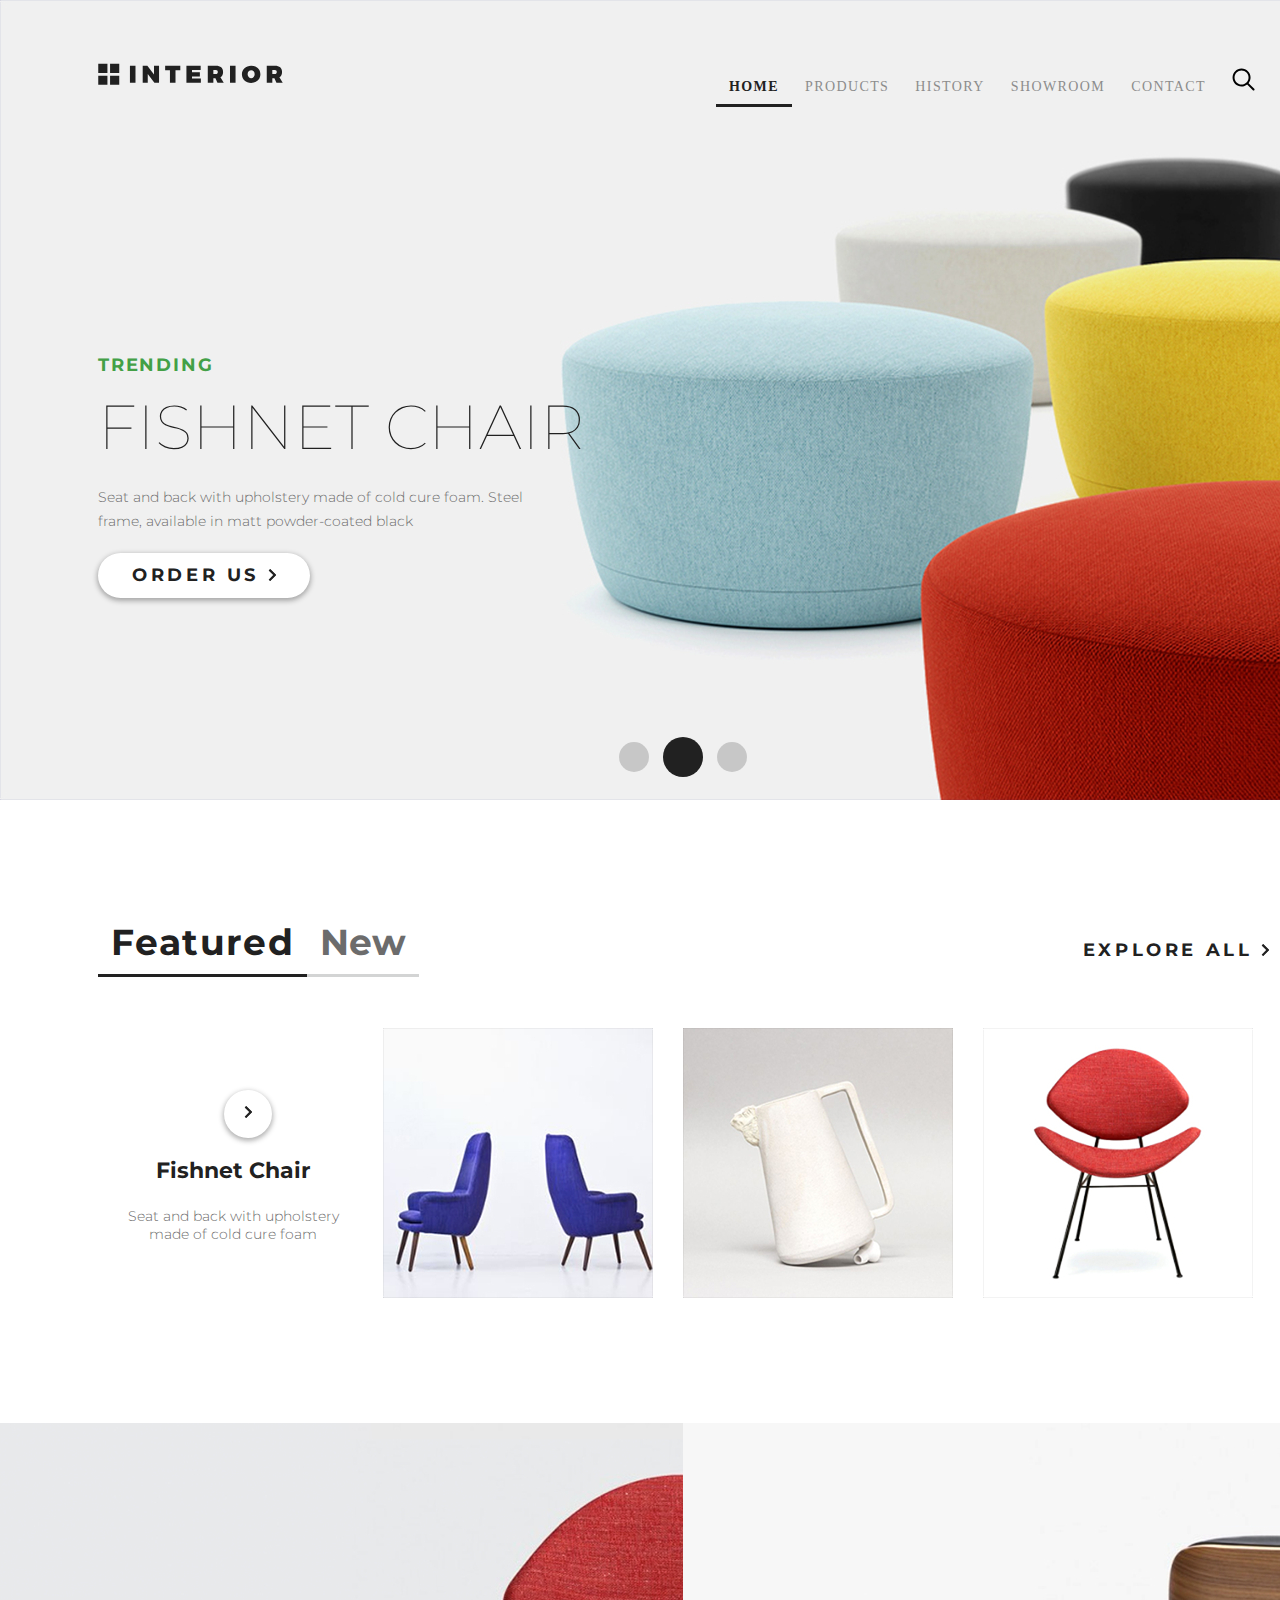
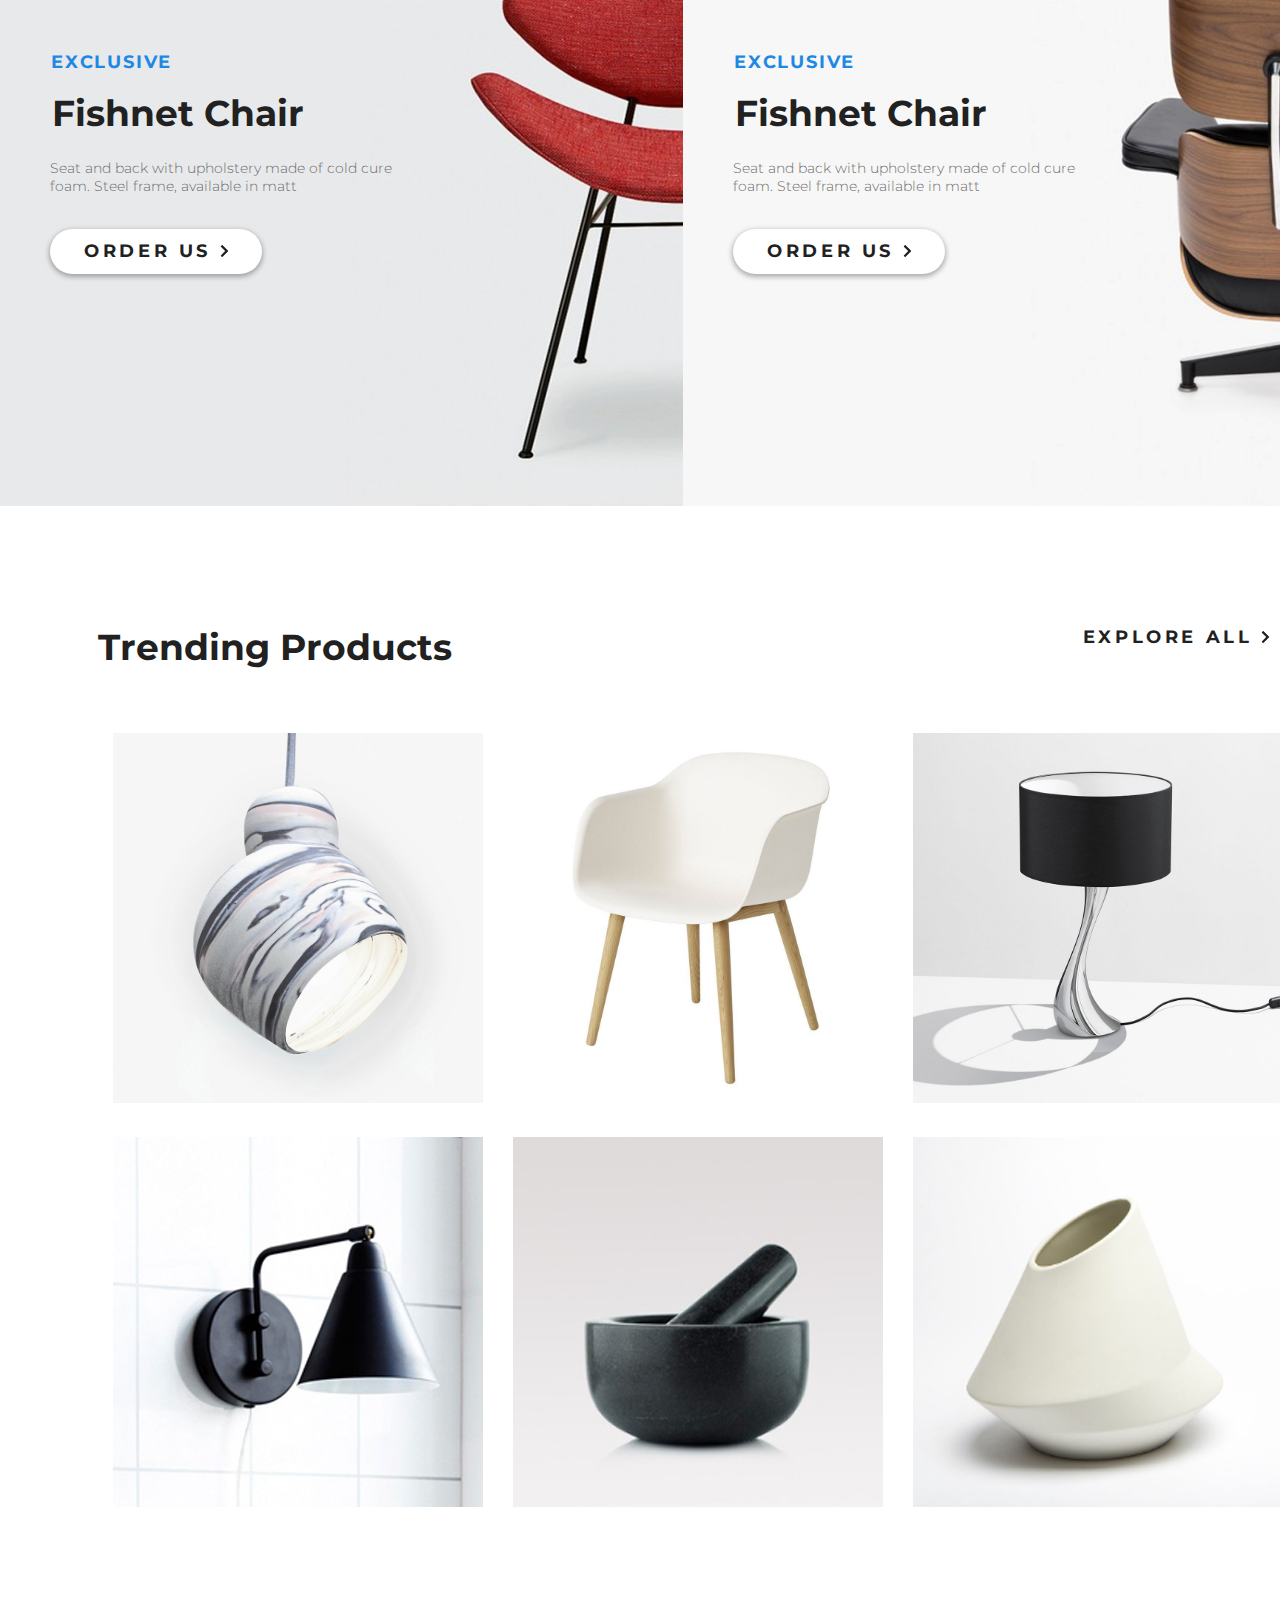
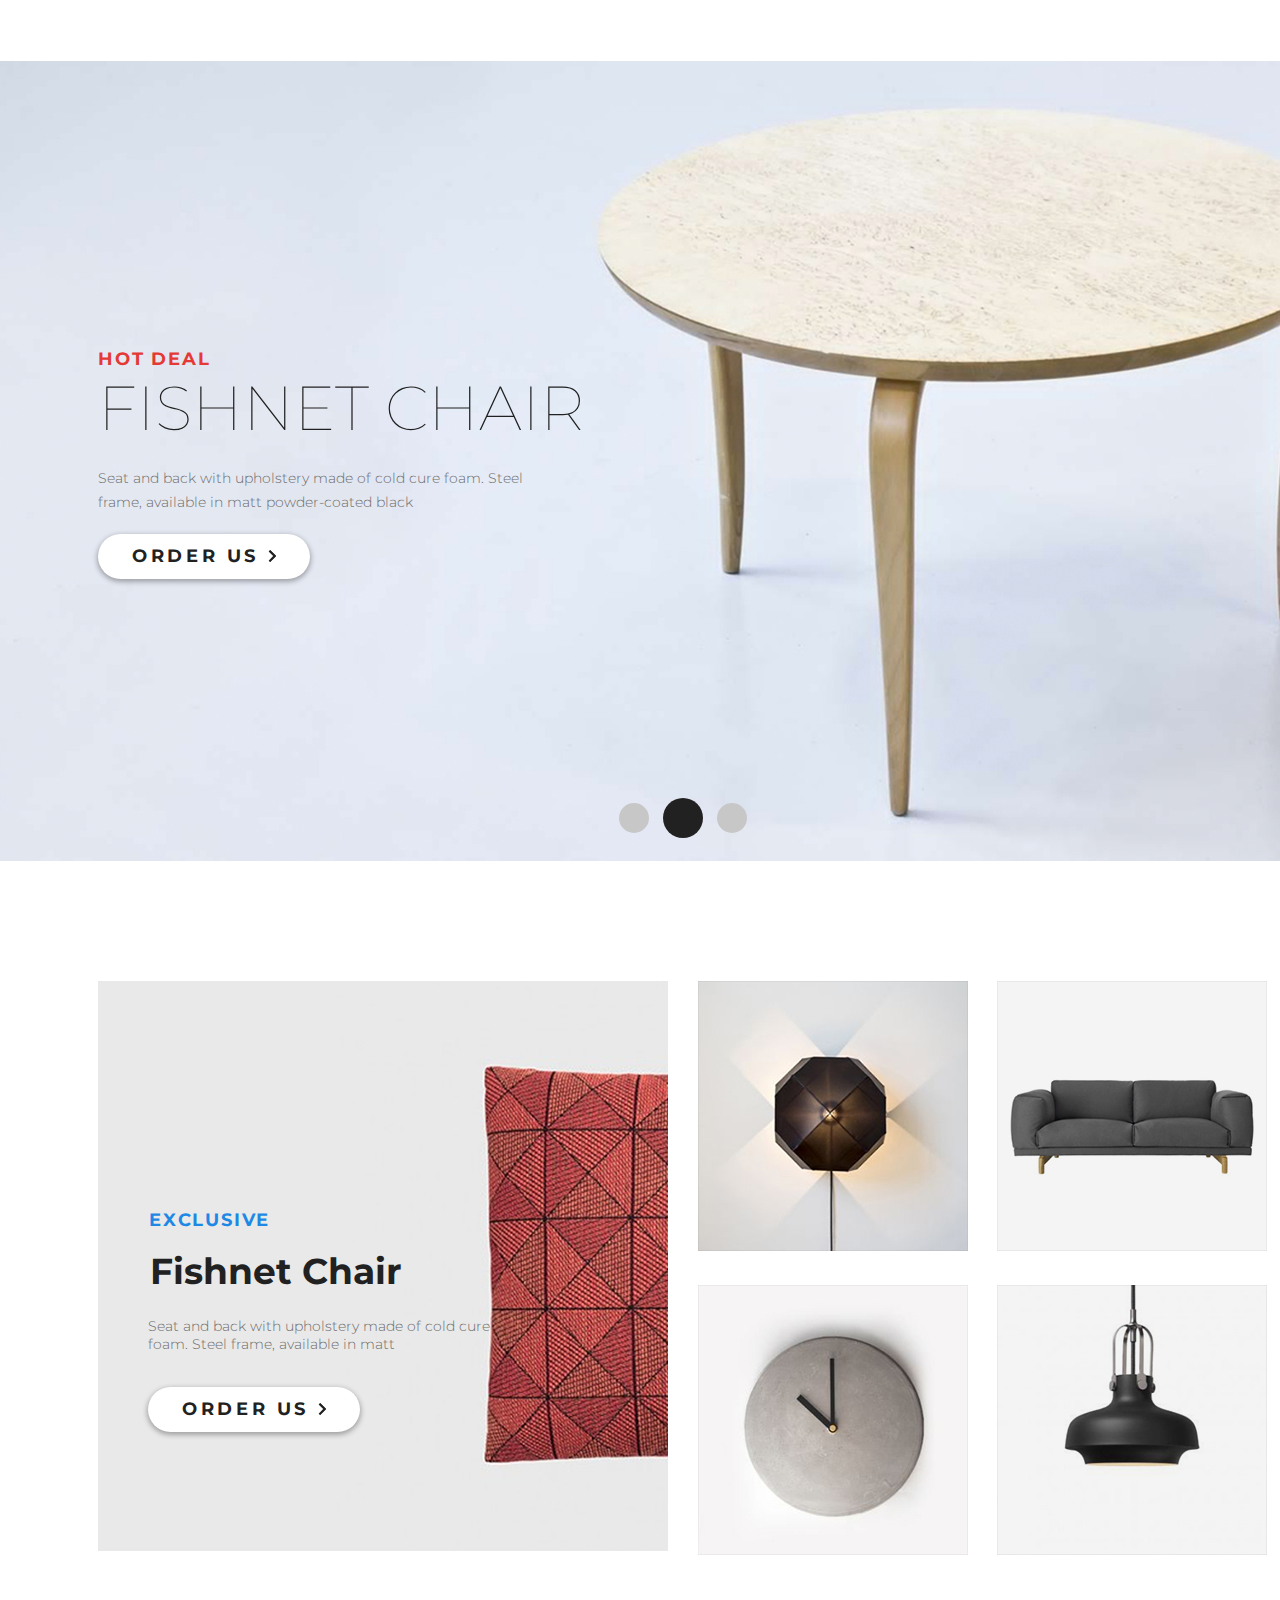
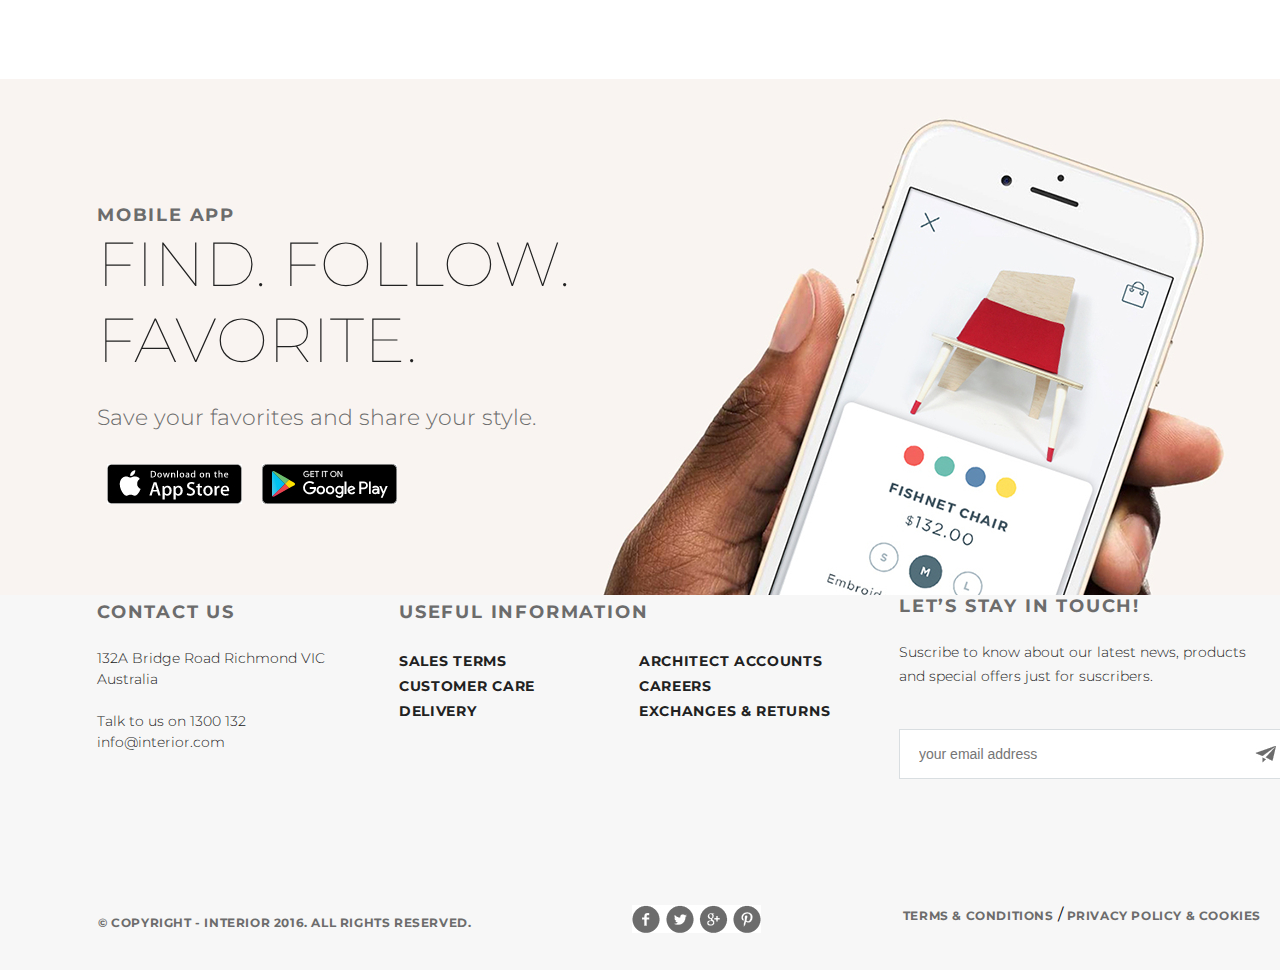
<file: Макет/Макет/index.html>
<!DOCTYPE html>
<html lang="en">

<head>
    <meta charset="UTF-8">
    <title>Главная</title>
    <link href="https://fonts.googleapis.com/css2?family=Montserrat:wght@100;300;400;700&display=swap" rel="stylesheet">
    <link rel="stylesheet" href="style.css"> </head>

<body>
    <div class="container">
        <div class="slider1 padding-site">
            <div class="header clearfix">
                <a href="#"><img src="img/logo.svg" alt="logo"></a>
                <ul class="menu clearfix">
                    <li class="menu-list"><a href="#" class="menu-link menu-link-activ">HOME</a></li>
                    <li class="menu-list"><a href="products.html" class="menu-link">PRODUCTS</a></li>
                    <li class="menu-list"><a href="#" class="menu-link">HISTORY</a></li>
                    <li class="menu-list"><a href="#" class="menu-link">SHOWROOM</a></li>
                    <li class="menu-list"><a href="#" class="menu-link">CONTACT</a></li>
                    <li class="menu-list">
                        <a href="#" class="menu-link"><img src="img/search.svg" alt="search"></a>
                    </li>
                </ul>
            </div>
            <div class="slider1-text">
                <p class="slider1-trending">TRENDING</p>
                <h2 class="slider1-h2">Fishnet Chair</h2>
                <p class="slider1-content">Seat and back with upholstery made of cold cure foam. Steel frame, available in matt powder-coated black</p> <a href="#" class="button">Order Us <img src="img/arrow.svg" alt=""></a> </div>
            <div class="paginaton">
                <a href="#" class="circle"></a>
                <a href="#" class="circle circle-activ"></a>
                <a href="#" class="circle"></a>
            </div>
        </div>
        <div class="back clearfix">
            <ul class="menu-back padding-site">
                <li class="menu-back-list"><a href="#" class="menu-back-link menu-back-link-activ">Featured</a></li>
                <li class="menu-back-list"><a href="#" class="menu-back-link">New</a></li>
            </ul>
            <ul class="menu-back1">
                <li class="menu-back1-list"><a href="#" class="menu-back1-link">explore all <img src="img/arrow.svg" alt=""></a></li>
            </ul>
        </div>
        <ul class="back-link-list padding-site">
            <li>
                <a href="#" class="button1"><img src="img/arrow.svg" alt=""></a>
                <h2 class="Fishnet-Chair">Fishnet Chair</h2>
                <p class="back-link-text">Seat and back with upholstery made of cold cure foam</p>
            </li>
            <li>
                <a href="#"><img src="img/product/product-2.jpg" alt="product2"></a>
            </li>
            <li>
                <a href="#"><img src="img/product/product-3.jpg" alt="product3"></a>
            </li>
            <li>
                <a href="#"><img src="img/product/product-4.jpg" alt="produc42"></a>
            </li>
        </ul>
        <div class="promo clearfix">
            <div class="promo1">
                <p class="promo1-exclusive">exclusive</p>
                <h2 class="promo-Fishnet-Chair">Fishnet Chair</h2>
                <p class="promo-content">Seat and back with upholstery made of cold cure foam. Steel frame, available in matt</p> <a href="#" class="promo-button">Order Us <img src="img/arrow.svg" alt=""></a> </div>
            <div class="promo2">
                <p class="promo1-exclusive">exclusive</p>
                <h2 class="promo-Fishnet-Chair">Fishnet Chair</h2>
                <p class="promo-content">Seat and back with upholstery made of cold cure foam. Steel frame, available in matt</p> <a href="#" class="promo-button">Order Us <img src="img/arrow.svg" alt=""></a> </div>
        </div>
        <div class="menu-Trending-Products"> <a href="#" class="Trending-Products-text">Trending Products</a> <a href="#" class="menu-back1-link">explore all <img src="img/arrow.svg" alt=""></a> </div>
        <div class="Trending-Products clearfix">
            <div class="Trending-Products-block">
                <a href="#"><img src="img/product/trending_product/product1.jpg" alt="product1"></a>
            </div>
            <div class="Trending-Products-block">
                <a href="#"><img src="img/product/trending_product/product2.jpg" alt="product2"></a>
            </div>
            <div class="Trending-Products-block">
                <a href="#"><img src="img/product/trending_product/product3.jpg" alt="product3"></a>
            </div>
            <div class="Trending-Products-block">
                <a href="#"><img src="img/product/trending_product/product4.jpg" alt="product4"></a>
            </div>
            <div class="Trending-Products-block">
                <a href="#"><img src="img/product/trending_product/product5.jpg" alt="product5"></a>
            </div>
            <div class="Trending-Products-block">
                <a href="#"><img src="img/product/trending_product/product6.jpg" alt="product6"></a>
            </div>
        </div>
        <div class="slider2 padding-site">
            <div class="slider2-text">
                <p class="slider2-Hot-deal">Hot deal</p>
                <h2 class="slider1-h2">Fishnet Chair</h2>
                <p class="slider1-content">Seat and back with upholstery made of cold cure foam. Steel frame, available in matt powder-coated black</p> <a href="#" class="button">Order Us <img src="img/arrow.svg" alt=""></a> </div>
            <div class="paginaton-slider2">
                <a href="#" class="circle"></a>
                <a href="#" class="circle circle-activ"></a>
                <a href="#" class="circle"></a>
            </div>
        </div>
        <div class="promo-link-block padding-site clearfix">
            <div class="promo-link clearfix">
                <p class="promo1-exclusive">exclusive</p>
                <h2 class="promo-Fishnet-Chair">Fishnet Chair</h2>
                <p class="promo-content">Seat and back with upholstery made of cold cure foam. Steel frame, available in matt</p> <a href="#" class="promo-button">Order Us <img src="img/arrow.svg" alt=""></a> </div>
            <ul class="promo-link1-list">
                <li class="promo-link1">
                    <a href="#"><img src="img/product/promo-link1.jpg" alt=""></a>
                </li>
                <li class="promo-link2">
                    <a href="#"><img src="img/product/promo-link2.jpg" alt=""></a>
                </li>
                <li class="promo-link3">
                    <a href="#"><img src="img/product/promo-link3.jpg" alt=""></a>
                </li>
                <li class="promo-link4">
                    <a href="#"><img src="img/product/promo-link4.jpg" alt=""></a>
                </li>
            </ul>
            
        </div>
        <div class="slider3">
            <div class="slider3-text padding-site">
                <p class="slider3-mobileapp">mobile app</p>
                <h2 class="slider3-h2">Find. Follow. Favorite.</h2>
                <p class="slider3-content">Save your favorites and share your style.</p>
                <ul class="slider3-link">
                    <li>
                        <a href="#" class="slider3-link-list"><img src="img/app-store.jpg" alt=""></a>
                    </li>
                    <li>
                        <a href="#" class="slider3-link-list"><img src="img/google-play.jpg" alt=""></a>
                    </li>
                </ul>
            </div>
        </div>
        <div class="clr"></div>
    </div>
        <div class="footer">
            <div class="Contact-Us clearfix">
                <h2 class="UsefulInformation-h2"><a href="#">Contact Us</a></h2>
               <p class="Contact-content">132A Bridge Road Richmond VIC 
Australia
<br><br>Talk to us on 1300 132
info@interior.com</p>
            </div>
            <div class="Useful-Information clearfix">
               <h2 class="UsefulInformation-h2"><a href="#">Useful Information</a></h2> 
               <ul class="UsefulInformation-list1">
                   <li class="UsefulInformation-list"><p class="UsefulInformation-list-p1"><a href="#">Sales terms</a>
                   <br><a href="#">Customer care</a>
                   <br><a href="#">Delivery</a></p></li>
                   <li class="UsefulInformation-list"><p class="UsefulInformation-list-p2"><a href="#">Architect accounts</a><br><a href="#">Careers</a><br><a href="#">Exchanges & returns</a></p></li>
               </ul>
            </div>
            <div class="Touch clearfix">
                <h2 class="Touch-h2">Let’s Stay in Touch!</h2>
                <p class="Touch-p">Suscribe to know about our latest news, products and special offers just for suscribers.</p>
                <form action="#"><input type="email" placeholder="your email address" class="email"></form>
            </div>
            <div class="footer-link clearfix padding-site">
                <p class="footer-link-copy"> © Copyright - INTERIOR 2016. All Rights Reserved.</p>
                <a class="footer-social-links" href="#"><img src="img/social-links.jpg" alt=""></a>
                <p class="footer-link-p"><a href="#">Terms & Conditions</a>  /  <a href="#">Privacy policy & Cookies</a></p>
            </div>
            
        </div>
</body>

</html>
</file>
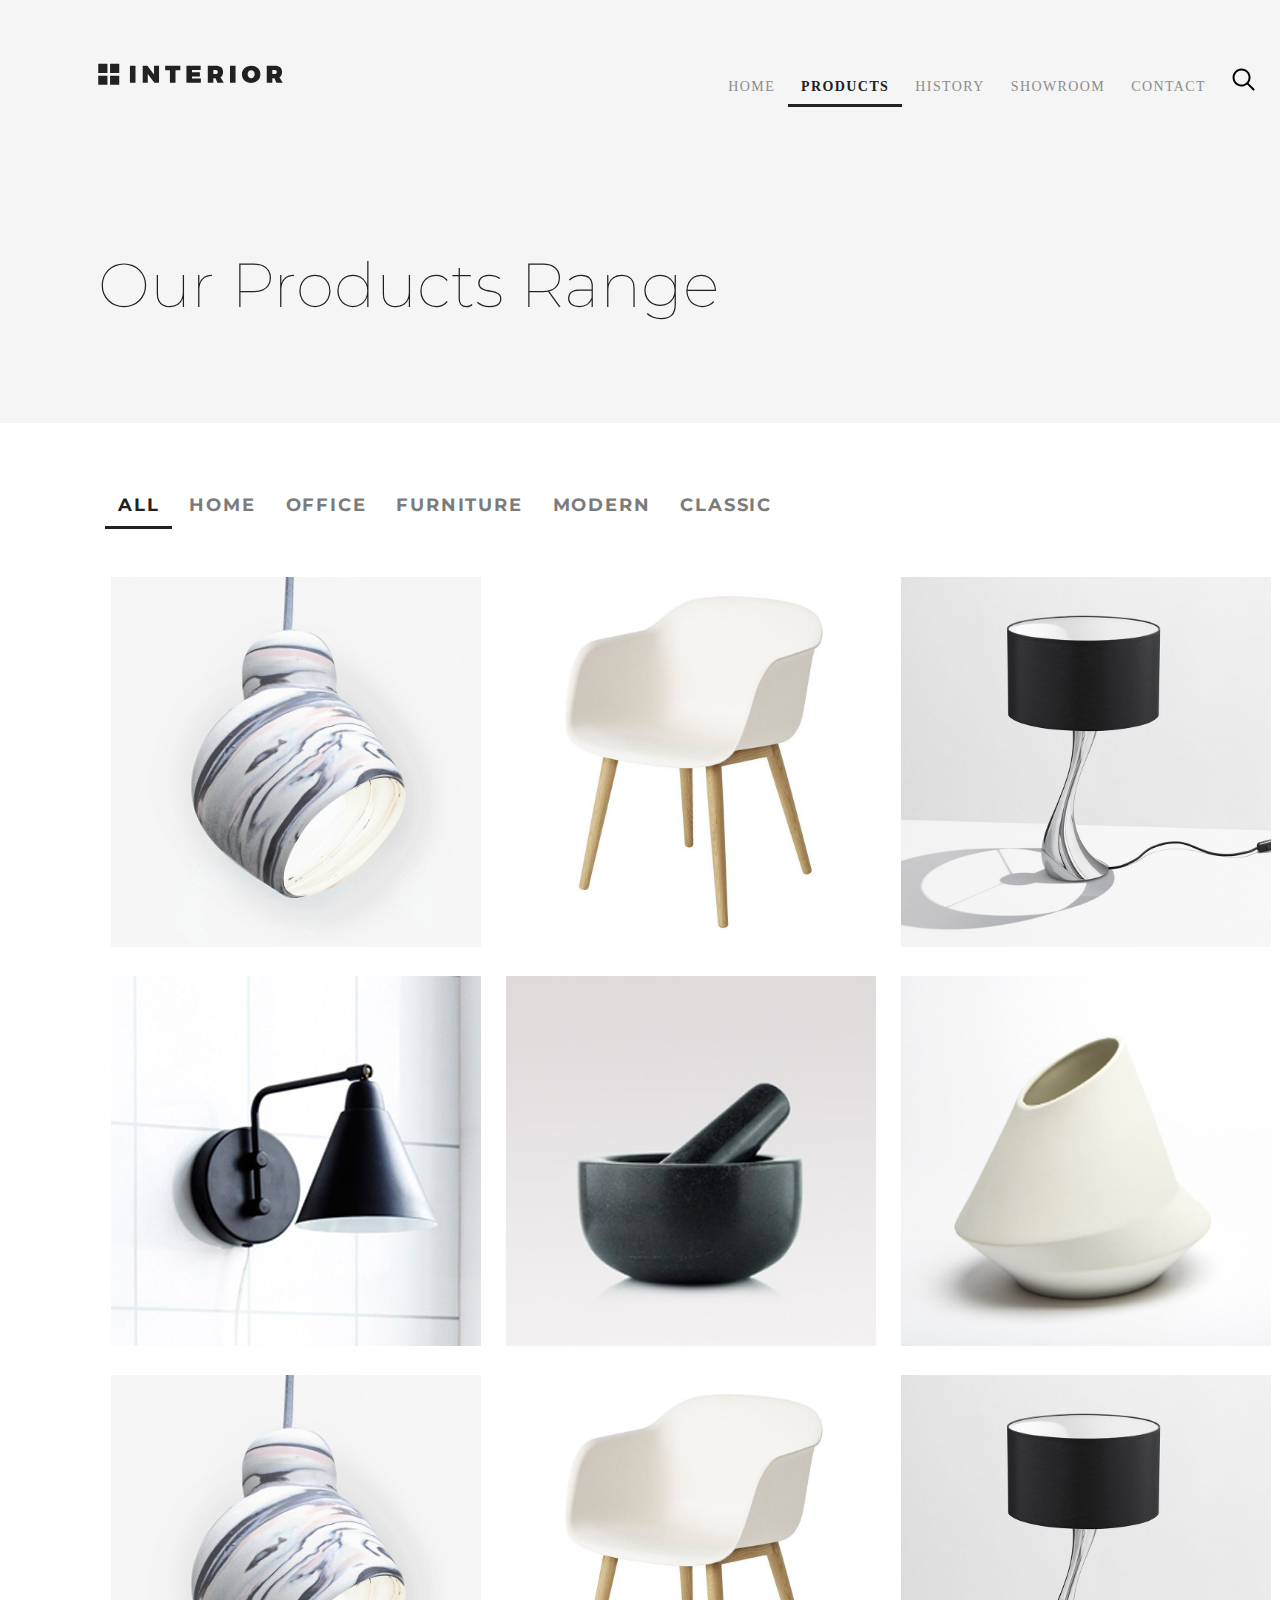
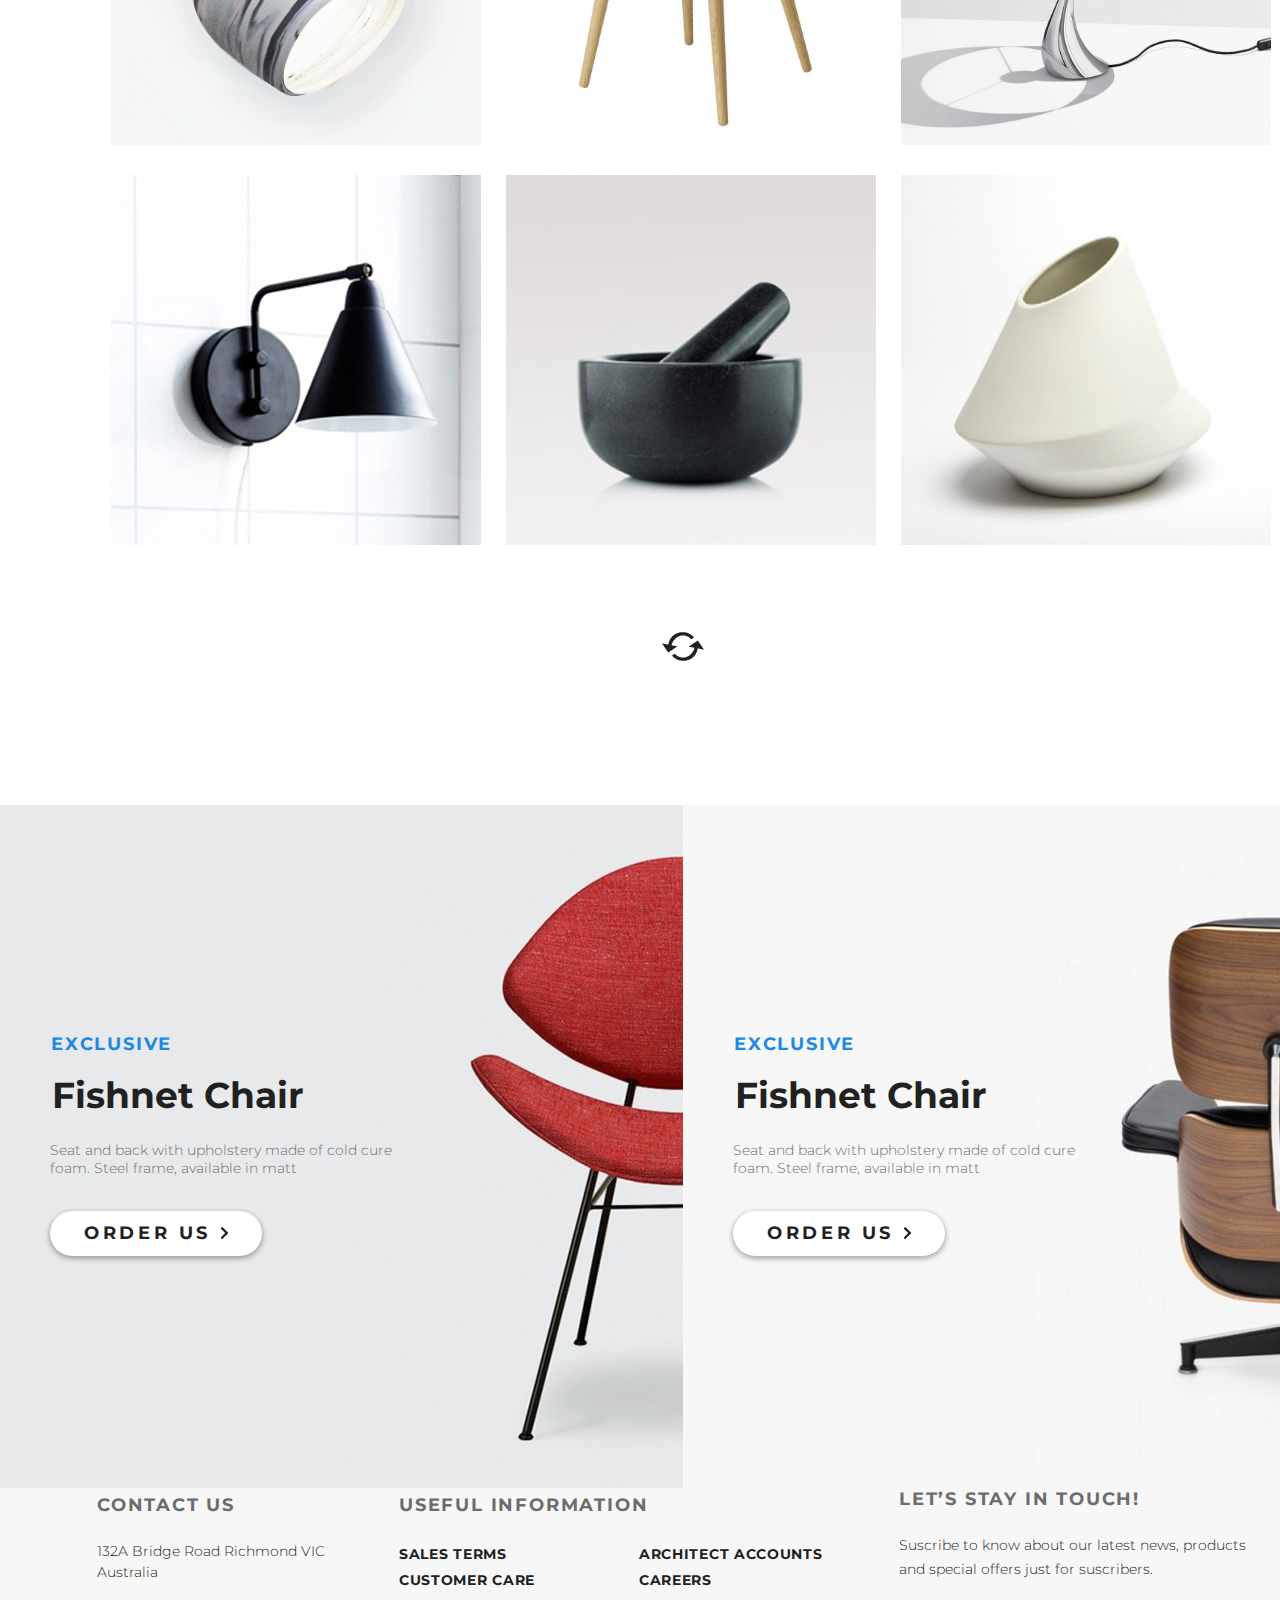
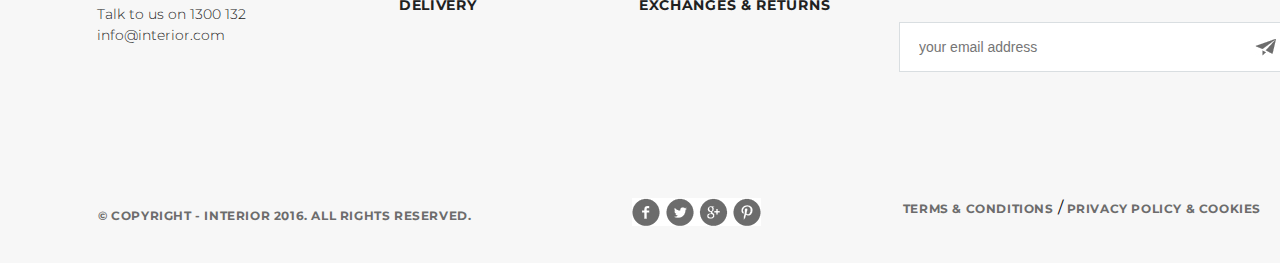
<file: Макет/Макет/products.html>
<!DOCTYPE html>
<html lang="en">

<head>
    <meta charset="utf-8">
    <link href="https://fonts.googleapis.com/css2?family=Montserrat:wght@100;300;400;700&display=swap" rel="stylesheet">
    <link rel="stylesheet" href="style.css"> </head>

<body>
    <div class="container">
        <div class="header-products padding-site clearfix">
            <a href="index.html"><img src="img/logo.svg" alt="logo"></a>
            <ul class="menu clearfix">
                <li class="menu-list"><a href="index.html" class="menu-link">HOME</a></li>
                <li class="menu-list"><a href="#" class="menu-link menu-link-activ">PRODUCTS</a></li>
                <li class="menu-list"><a href="#" class="menu-link">HISTORY</a></li>
                <li class="menu-list"><a href="#" class="menu-link">SHOWROOM</a></li>
                <li class="menu-list"><a href="#" class="menu-link">CONTACT</a></li>
                <li class="menu-list">
                    <a href="#" class="menu-link"><img src="img/search.svg" alt="search"></a>
                </li>
            </ul>
            <div class="header-products-text">
                <h2>Our Products Range</h2> </div>
        </div>
        <div class="products-menu">
            <ul>
                <li class="products-menu-link products-menu-link-activ"><a href="#">ALL</a></li>
                <li class="products-menu-link"><a href="index.html">HOME</a></li>
                <li class="products-menu-link"><a href="#">OFFICE</a></li>
                <li class="products-menu-link"><a href="#">FURNITURE</a></li>
                <li class="products-menu-link"><a href="#">MODERN</a></li>
                <li class="products-menu-link"><a href="#">CLASSIC</a></li>
            </ul>
        </div>
        <div class="products clearfix">
            <div class="products-link">
                <div class="products-link-block">
                    <a href="#"><img src="img/product/trending_product/product1.jpg" alt="products1"></a>
                </div>
                <div class="products-link-block">
                    <a href="#"><img src="img/product/trending_product/product2.jpg" alt="products2"></a>
                </div>
                <div class="products-link-block">
                    <a href="#"><img src="img/product/trending_product/product3.jpg" alt="products3"></a>
                </div>
                <div class="products-link-block">
                    <a href="#"><img src="img/product/trending_product/product4.jpg" alt="products4"></a>
                </div>
                <div class="products-link-block">
                    <a href="#"><img src="img/product/trending_product/product5.jpg" alt="products5"></a>
                </div>
                <div class="products-link-block">
                    <a href="#"><img src="img/product/trending_product/product6.jpg" alt="products6"></a>
                </div>
                <div class="products-link-block">
                    <a href="#"><img src="img/product/trending_product/product1.jpg" alt="products1"></a>
                </div>
                <div class="products-link-block">
                    <a href="#"><img src="img/product/trending_product/product2.jpg" alt="products2"></a>
                </div>
                <div class="products-link-block">
                    <a href="#"><img src="img/product/trending_product/product3.jpg" alt="products3"></a>
                </div>
                <div class="products-link-block">
                    <a href="#"><img src="img/product/trending_product/product4.jpg" alt="products4"></a>
                </div>
                <div class="products-link-block">
                    <a href="#"><img src="img/product/trending_product/product5.jpg" alt="products5"></a>
                </div>
                <div class="products-link-block">
                    <a href="#"><img src="img/product/trending_product/product6.jpg" alt="products6"></a>
                </div>
            </div>
            
        </div>
        <div class="products-repeat"><a href="#"><img src="img/repeat.jpg" alt=""></a></div>
        <div class="promo clearfix">
            <div class="promo1">
                <p class="promo1-exclusive">exclusive</p>
                <h2 class="promo-Fishnet-Chair">Fishnet Chair</h2>
                <p class="promo-content">Seat and back with upholstery made of cold cure foam. Steel frame, available in matt</p> <a href="#" class="promo-button">Order Us <img src="img/arrow.svg" alt=""></a> </div>
            <div class="promo2">
                <p class="promo1-exclusive">exclusive</p>
                <h2 class="promo-Fishnet-Chair">Fishnet Chair</h2>
                <p class="promo-content">Seat and back with upholstery made of cold cure foam. Steel frame, available in matt</p> <a href="#" class="promo-button">Order Us <img src="img/arrow.svg" alt=""></a> </div>
        </div>
        <div class="clr"></div>
    </div>
    <div class="footer">
            <div class="Contact-Us clearfix">
                <h2 class="UsefulInformation-h2"><a href="#">Contact Us</a></h2>
               <p class="Contact-content">132A Bridge Road Richmond VIC 
Australia
<br><br>Talk to us on 1300 132
info@interior.com</p>
            </div>
            <div class="Useful-Information clearfix">
               <h2 class="UsefulInformation-h2"><a href="#">Useful Information</a></h2> 
               <ul class="UsefulInformation-list1">
                   <li class="UsefulInformation-list"><p class="UsefulInformation-list-p1"><a href="#">Sales terms</a>
                   <br><a href="#">Customer care</a>
                   <br><a href="#">Delivery</a></p></li>
                   <li class="UsefulInformation-list"><p class="UsefulInformation-list-p2"><a href="#">Architect accounts</a><br><a href="#">Careers</a><br><a href="#">Exchanges & returns</a></p></li>
               </ul>
            </div>
            <div class="Touch clearfix">
                <h2 class="Touch-h2">Let’s Stay in Touch!</h2>
                <p class="Touch-p">Suscribe to know about our latest news, products and special offers just for suscribers.</p>
                <form action="#"><input type="email" placeholder="your email address" class="email"></form>
            </div>
            <div class="footer-link clearfix padding-site">
                <p class="footer-link-copy"> © Copyright - INTERIOR 2016. All Rights Reserved.</p>
                <a class="footer-social-links" href="#"><img src="img/social-links.jpg" alt=""></a>
                <p class="footer-link-p"><a href="#">Terms & Conditions</a>  /  <a href="#">Privacy policy & Cookies</a></p>
            </div>
            
        </div>
</body>

</html>
</file>
<file: Макет/Макет/style.css>
* {
    margin: 0;
    padding: 0;
}
html,
body {
    height: 100%;
}

body {
    font-family: 'Montserrat', sans-serif;
}


.clearfix:after {
    content: "";
    display: table;
    clear: both;
}

.container {
   width: 1366px;
    
    margin: 0 auto;
}

.slider1 {
    background-image: url(img/slider1-img.jpg);
    height: 800px;
    position: relative;
}

.padding-site {
    padding-left: 98px;
    padding-right: 98px;
}

.menu {
    float: right;
}

.header {
    padding-top: 63px;
}

.menu-list {
    list-style-type: none;
    float: left;
}

.menu-link {
    color: #8c8c8c;
    font-family: Montserrat;
    font-size: 14px;
    font-weight: 300;
    line-height: 48px;
    text-transform: uppercase;
    font-family: "Montserrat Light";
    font-weight: 300;
    letter-spacing: 1.4px;
    text-decoration: none;
    padding: 10px 13px;
}

.menu-link:hover {
    color: #212121;
}

.menu-link-activ {
    color: #212121;
    font-family: "Montserrat - Bold";
    font-weight: 700;
    letter-spacing: 1.4px;
    border-bottom: 3px solid #212121;
}

.slider1-text {
    margin-top: 230px;
}

.slider1-trending {
    color: #43a047;
    font-family: Montserrat;
    font-size: 18px;
    font-weight: 700;
    line-height: 48px;
    text-transform: uppercase;
    color: #43a047;
    letter-spacing: 1.8px;
}

.slider1-h2 {
    color: #212121;
    font-size: 62px;
    font-weight: 100;
    text-transform: uppercase;
}

.slider1-content {
    color: #6c6c6c;
    font-family: Montserrat;
    font-size: 14px;
    font-weight: 300;
    line-height: 24px;
    width: 458px;
    margin-top: 20px;
    margin-bottom: 20px;
}

.button {
    color: #212121;
    font-size: 18px;
    font-weight: 700;
    line-height: 24px;
    text-transform: uppercase;
    box-shadow: 0 2px 5px 1px rgba(33, 33, 33, 0.35);
    border-radius: 23px;
    background-color: #ffffff;
    text-decoration: none;
    width: 212px;
    height: 45px;
    text-align: center;
    line-height: 45px;
    display: inline-block;
    letter-spacing: 3.6px;
}

.circle {
    width: 30px;
    height: 30px;
    display: inline-block;
    background-color: #c7c7c7;
    border-radius: 50%;
    margin: 5px;
}

.circle:hover {
    background-color: #212121;
}

.circle-activ {
    border-radius: 20px;
    background-color: #212121;
    width: 40px;
    height: 40px;
    margin-bottom: 0;
}

.paginaton {
    position: absolute;
    bottom: 19px;
    text-align: center;
    width: 1170px;
}

.menu-back-list {
    list-style-type: none;
    float: left;
    padding-top: 120px;
}

.menu-back-link {
    color: #6c6c6c;
    font-size: 36px;
    font-weight: 700;
    text-decoration: none;
    border-bottom: 3px solid #d3d4d4;
    padding: 10px 13px;
}

.menu-back-link-activ {
    letter-spacing: 1.4px;
    border-bottom: 3px solid #212121;
    font-size: 36px;
    font-weight: 700;
    color: #212121;
}

.menu-back-link:hover {
    color: #212121;
}

.menu-back1 {
    float: right;
    padding-right: 97px;
    list-style-type: none;
    padding-top: 138px;
    padding-bottom: 15px;
}

.menu-back1-link {
    text-decoration: none;
    color: #212121;
    font-size: 18px;
    font-weight: 700;
    text-transform: uppercase;
    letter-spacing: 3.6px;
    line-height: 24px;
    float: right;
}

.back-link-fishnet {
    background-image: url(img/product/back_bg.svg);
    background-repeat: no-repeat;
    float: left;
    width: 270px;
    height: 270px;
    border: 1px solid #9c9c9c;
    background-color: #ffffff;
}

.button1 {
    color: #212121;
    box-shadow: 0 2px 5px 1px rgba(33, 33, 33, 0.35);
    border-radius: 24px;
    background-color: #ffffff;
    text-decoration: none;
    width: 48px;
    height: 48px;
    text-align: center;
    line-height: 45px;
    display: inline-block;
    letter-spacing: 3.6px;
    margin-left: 111px;
    margin-top: 62px;
}

.back-link-list {
    display: flex;
    margin-top: 50px;
}

.back-link-list li {
    list-style-type: none;
    float: left;
    padding: 1px 15px;
}

.back-link-list li:hover {
    transform: scale(1.2);
}

.Trending-Products-block:hover {
    transform: scale(1.2);
}

.promo-link1-list li:hover {
    transform: scale(1.2);
}

.promo-button:hover {
    transform: scale(1.2);
}

.button:hover {
    transform: scale(1.2);
}

.Fishnet-Chair {
    text-align: center;
    margin-top: 19px;
    color: #212121;
    font-size: 22px;
    font-weight: 700;
}

.back-link-text {
    text-align: center;
    margin-top: 23px;
    color: #6c6c6c;
    font-size: 14px;
    font-weight: 300;
}

.promo1 {
    background-image: url(img/product/promo-img1.jpg);
    background-repeat: no-repeat;
    width: 683px;
    height: 683px;
    float: left;
}

.promo2 {
    background-image: url(img/product/promo-img2.jpg);
    background-repeat: no-repeat;
    width: 683px;
    height: 683px;
    float: left;
}

.promo {
    margin-top: 120px;
}

.promo1-exclusive {
    color: #1e88e5;
    font-size: 18px;
    font-weight: 700;
    text-transform: uppercase;
    letter-spacing: 1.8px;
    padding-top: 228px;
    padding-left: 51px;
}

.promo-Fishnet-Chair {
    color: #212121;
    font-size: 36px;
    font-weight: 700;
    padding-left: 52px;
    padding-top: 18px;
}

.promo-content {
    padding-left: 50px;
    padding-top: 24px;
    width: 374px;
    color: #6c6c6c;
    font-size: 14px;
    font-weight: 300;
}

.promo-button {
    color: #212121;
    font-size: 18px;
    font-weight: 700;
    line-height: 24px;
    text-transform: uppercase;
    box-shadow: 0 2px 5px 1px rgba(33, 33, 33, 0.35);
    border-radius: 23px;
    background-color: #ffffff;
    text-decoration: none;
    width: 212px;
    height: 45px;
    text-align: center;
    line-height: 45px;
    display: inline-block;
    letter-spacing: 3.6px;
    margin-left: 50px;
    margin-top: 34px;
}

.Trending-Products-text {
    text-decoration: none;
    color: #212121;
    font-size: 36px;
    font-weight: 700;
}

.menu-Trending-Products {
    padding-top: 119px;
    padding-left: 98px;
    padding-right: 97px;
}

.Trending-Products-list li {
    list-style-type: none;
    display: inline-block;
    margin: 15px;
}

.slider2 {
    background-image: url(img/slider2.jpg);
    height: 800px;
    position: relative;
    margin-top: 120px;
}

.paginaton-slider2 {
    position: absolute;
    bottom: 19px;
    text-align: center;
    width: 1170px;
}

.slider2-Hot-deal {
    font-size: 18px;
    font-weight: 700;
    text-transform: uppercase;
    color: #e53935;
    letter-spacing: 1.8px;
    padding-top: 287px;
}

.promo-link {
    background-image: url(img/product/promo-link.jpg);
    width: 570px;
    height: 570px;
    margin-top: 120px;
    float: left;
    margin-right: 30px;
}

.Trending-Products-list {
    padding-left: 98px;
}

.promo-link1-list {
    list-style-type: none;
    float: left;
    display: inline-block;
    margin-top: 120px;
    width: 570px;
        
}

.promo-link1-list li {
    list-style-type: none;
    display: inline-block;
}

.promo-link1 {
    padding-right: 15px;
    padding-bottom: 15px;
}

.promo-link2 {
    padding-left: 10px;
    padding-bottom: 15px;
}

.promo-link3 {
    padding-top: 15px;
    padding-right: 15px;
}

.promo-link4 {
    padding-left: 10px;
}

.Trending-Products-block {
    float: left;
    margin: 0px 15px 30px;
}

.Trending-Products {
    padding-left: 98px;
    padding-top: 64px;
}

.slider3 {
    background-image: url(img/slider3.jpg);
    
    height: 516px;
    background-repeat: no-repeat;
}

.slider3-mobileapp {
    color: #6c6c6c;
    color: #ffffff;
    font-size: 18px;
    font-weight: 700;
    text-transform: uppercase;
    color: #6c6c6c;
    letter-spacing: 1.8px;
}

.slider3-h2 {
    color: #212121;
    font-size: 62px;
    font-weight: 100;
    text-transform: uppercase;
    width: 500px;
}

.slider3-content {
    color: #6c6c6c;
    font-size: 22px;
    font-weight: 300;
    padding-top: 26px;
    padding-bottom: 33px;
}

.slider3-text {
    padding-top: 125px;
    padding-left: 97px;
}

.slider3-link li {
    float: left;
    list-style-type: none;
}

.slider3-link-list {
    padding: 10px;
}

.footer {
    width: 1366px;
    position: relative;
    height: 375px;
     background-image: url(img/footer-back.jpg);
              

    margin: 0 auto;
}

.menu-h2 li {
    list-style-type: none;
    float: left;
}

.menu-h2 li a {
    text-decoration: none;
}

.Contact-content {
    color: #212121;
    font-size: 14px;
    font-weight: 300;
    width: 250px;
    padding-top: 24px;
    line-height: 1.5;
}

.Contact-Us {
    margin-left: 97px;
    float: left;
}

.Contact-Us-h2 a {
    text-decoration: none;
    color: #6c6c6c;
    font-size: 18px;
    font-weight: 700;
    text-transform: uppercase;
    letter-spacing: 1.8px;
}

.UsefulInformation-list1 li a {
    text-decoration: none;
    color: #212121;
    font-size: 14px;
    font-weight: 700;
    text-transform: uppercase;
    letter-spacing: 0.7px;
    line-height: 1.8
}

.UsefulInformation-list1 {
    list-style-type: none;
    display: flex;
    padding-top: 25px;
}

.Useful-Information {
    position: absolute;
    margin-left: 399px;
    width: 450px;
}

.UsefulInformation-h2 a {
    text-decoration: none;
    color: #6c6c6c;
    font-size: 18px;
    font-weight: 700;
    text-transform: uppercase;
    letter-spacing: 1.8px;
}

.UsefulInformation-list-p2 {
    width: 200px;
    padding-left: 103px;
}

.UsefulInformation-list-p1 {
    width: 137px;
}

.Touch {
    position: absolute;
    margin-left: 899px;
}

.Touch-h2 {
    color: #6c6c6c;
    font-size: 18px;
    font-weight: 700;
    text-transform: uppercase;
    letter-spacing: 1.8px;
    width: 250px;
}

.Touch-p {
    color: #212121;
    font-size: 14px;
    font-weight: 300;
    width: 375px;
    line-height: 1.7;
    padding-top: 24px;
    padding-bottom: 40px;
}

.email {
    color: #6c6c6c;
    font-size: 14px;
    font-weight: 300;
    width: 370px;
    height: 48px;
    border: 1px solid #d9dee1;
    background-color: #ffffff;
    padding-left: 19px;
    background-image: url(img/a.jpg);
    background-repeat: no-repeat;
    background-position: bottom right;
    background-position: 355px 16px;
}

.footer-link {
    display: flex;
    margin-top: 310px;
    position: absolute;
    width: 1170px;
    padding-bottom: 30px;
   
}

.footer-social-links {
    padding-left: 128px;
    padding-right: 142px;
    color: #6c6c6c;
    font-size: 28px;
    font-weight: 400;
    text-transform: uppercase;
    letter-spacing: 5.6px;
}

.footer-link-copy {
    color: #6c6c6c;
    font-size: 12px;
    font-weight: 700;
    text-transform: uppercase;
    letter-spacing: 0.6px;
    width: 500px;
    padding-top: 10px;
}
.footer-link-p a {
    text-decoration: none;
    color: #6c6c6c;
    font-size: 12px;
    font-weight: 700;
    text-transform: uppercase;
    letter-spacing: 0.6px;
    padding-top: 10px;
}
.footer-link-p {
    width: 450px;
}
.promo-link-block {
    padding-bottom: 120px;
}

.header-products {
    background-color: #f5f5f5;
    height: 360px;
    padding-top: 63px;
}
.menu-list a {
    text-decoration: none;
}

.header-products-text h2 {
    height: 58px;
    color: #212121;
    font-size: 62px;
    font-weight: 100;
    line-height: 72px;
}

.header-products-text {
        margin-top: 160px;
}
.products-menu {
        padding-left: 105px;
    padding-top: 71px;
}
.products-menu ul li {
    list-style-type: none;
    display: inline-block;
}
.products-menu-link a {
    padding: 10px 13px;
    font-family: Montserrat;
    font-size: 18px;
    font-weight: 700;
    text-transform: uppercase;
    color: #7b7b7b;
    letter-spacing: 1.8px;
    letter-spacing: 1.8px;
    text-decoration: none;
   
    
}
.products-menu-link-activ a {
    color: #212121;
    border-bottom: 3px solid #212121;
}

.products {
    padding-top: 48px;
    padding-left: 98px;
}

.products-link-block {
    float: left;
    padding: 1% 1%;
   
}

.products-repeat {
        text-align: center;
    margin-top: 71px;
    margin-bottom: 140px;
}
.products-menu-link:hover a {
    color: black;
}
.products-link-block:hover {
    transform: scale(1.2);
}
</file>
